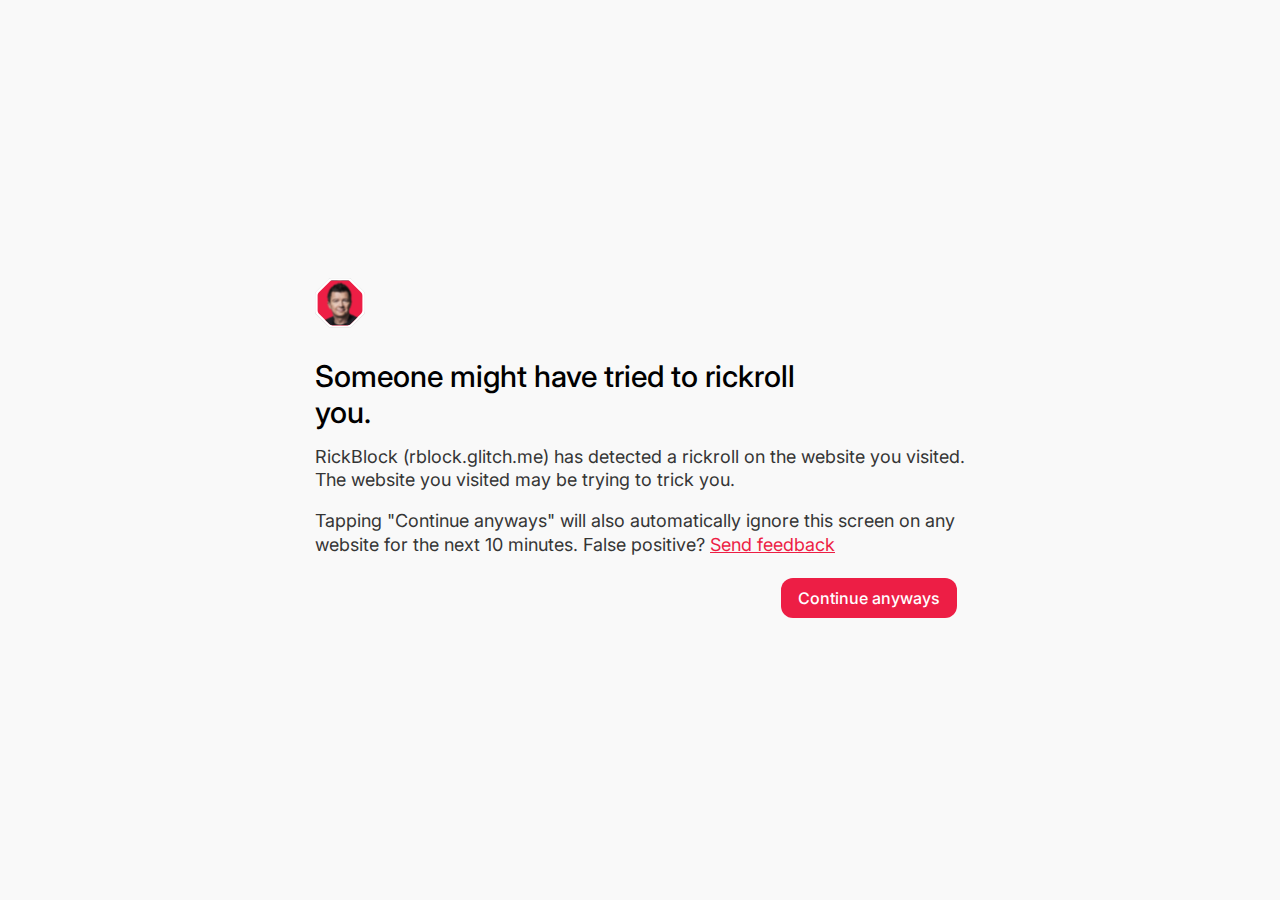
<file: magic/block/index.html>
<html>
  <head>
    <meta name="color-scheme" content="light dark" />
    <title>Rickroll detected</title>
    <link
      rel="stylesheet"
      href="/magic/block/style.css"
      type="text/css"
      media="all"
    />
    <link rel="icon" id="favicon" href="/cdn/bruh.svg" />
  </head>

  <body>
    <main>
      <img src="/cdn/fav.svg" alt=" " />
      <h1>Someone might have tried to rickroll you.</h1>

      <p>
        RickBlock (rblock.glitch.me) has detected a rickroll on the website you visited. The
        website you visited may be trying to trick you.
      </p>
      <p>
        Tapping "Continue anyways" will also automatically ignore this screen on any website for the next 10 minutes. False positive? <a href="https://tiagorangel.com/contact" target="_blank">Send feedback</a>
      </p>

      <div class="buttons">
        <button onclick="ignore()" class="primary">Continue anyways</button>
      </div>
    </main>
  </body>
  <script>
    const url = atob(
      decodeURIComponent(new URL(location.href).searchParams.get("origin"))
    );

    function ignore() {
      fetch("https://abacus.jasoncameron.dev/hit/rickblock/skip");
      const separator = url.includes("?") ? "&" : "?";
      document.location.replace(url + separator + "active=skip");
    }
    
    fetch("https://abacus.jasoncameron.dev/hit/rickblock/blocked");
  </script>
</html>
</file>
<file: magic/block/style.css>
@import url('https://fonts.googleapis.com/css2?family=Inter:wght@300;400;500;600;700&display=swap');
*,
*:after,
*:before {
  box-sizing: border-box;
}
body {
  max-width: 650px;
  margin: 0px auto;
  display: flex;
  align-items: center;
  justify-content: center;
  height: 100vh;
  background-color: #f9f9f9;
}
img {
  width: 50px;
  margin-bottom: 10px;
}
h1 {
  font-size: 30px;
  font-weight: 500;
  font-family: Inter, Segoe UI, Roboto, sans-serif;
  margin-bottom: 0.3em;
  color: black;
  max-width: 500px;
}
p {
  font-size: 18px;
  line-height: 1.3;
  font-weight: 400;
  margin-top: 15px;
  font-family: Inter, sans-serif;
  color: rgb(53, 53, 53);
}
p a {
  color: #ed1e45;
}
.buttons {
  display: flex;
  display: flex;
  flex-flow: row wrap;
  justify-content: end;
}

button {
  font-family: Inter, Segoe UI, sans-serif;
  cursor: pointer;
  appearance: none;
  transition: all .2s;
  min-height: 32px;
  padding: 10px 17px;
  font-size: 1em;
  border: none;
  border-radius: 12px;
  margin: 4px 8px;
  background-color: #ed1e45;
  color: white;
  text-decoration: none;
  font-weight: 500;
}

button:hover {
  transform: scale(1.05);
  opacity: .8;
}
button:active {
  opacity: .6;
  transform: scale(0.96)
}
</file>
